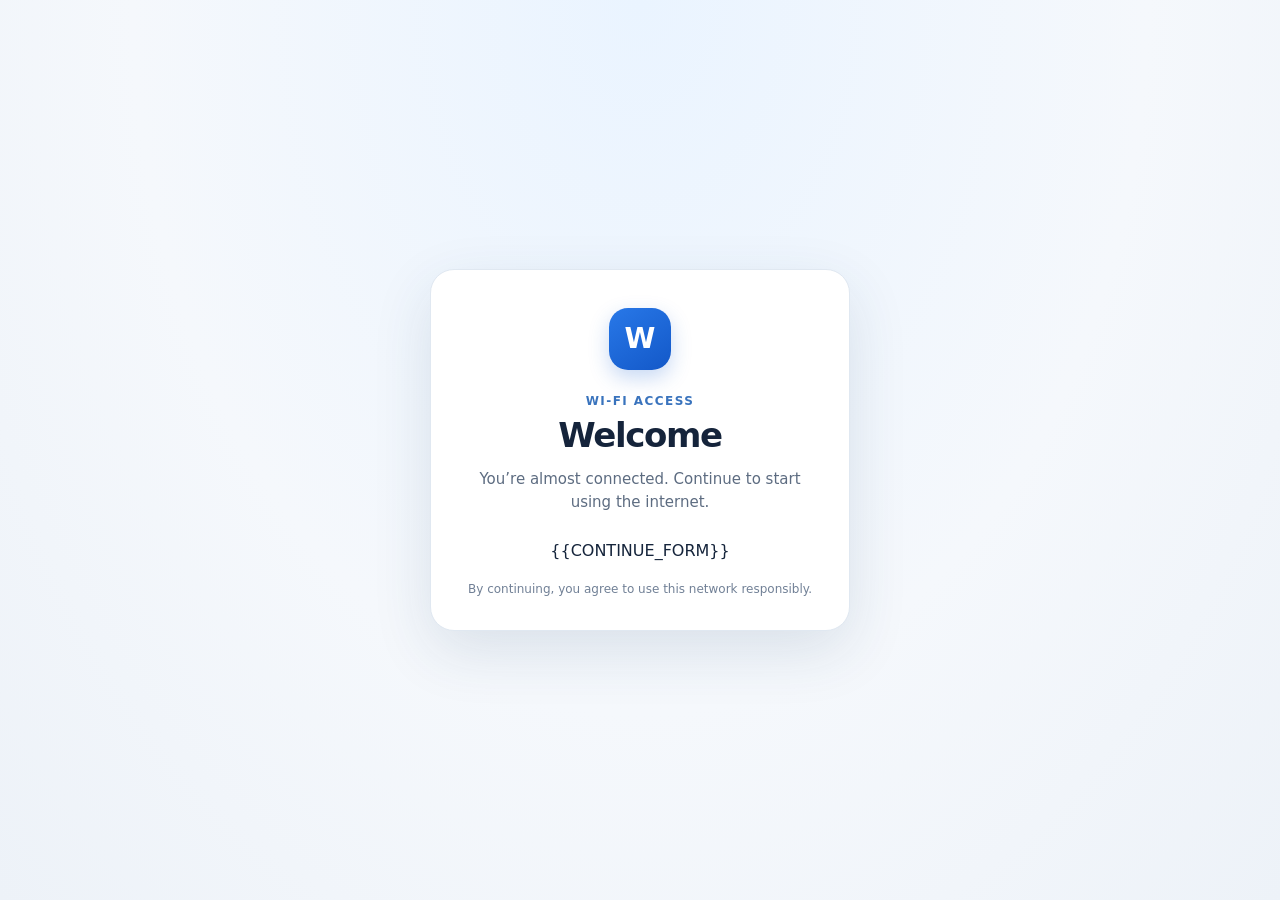
<file: portal/index.html>
<!doctype html>
<html lang="en">
<head>
  <meta charset="utf-8">
  <meta name="viewport" content="width=device-width, initial-scale=1">
  <meta name="color-scheme" content="light">
  <title>Connect to Wi-Fi</title>
  <style>
    :root { color-scheme: light; font-family: system-ui, -apple-system, BlinkMacSystemFont, "Segoe UI", sans-serif; }
    * { box-sizing: border-box; }
    body {
      min-height: 100vh;
      margin: 0;
      display: grid;
      place-items: center;
      padding: 24px;
      color: #15243b;
      background: radial-gradient(ellipse at top, #eaf4ff 0, #f5f8fc 56%, #edf2f8 100%);
    }
    main {
      width: min(100%, 420px);
      padding: 38px 30px 32px;
      text-align: center;
      background: #fff;
      border: 1px solid #e0e8f1;
      border-radius: 24px;
      box-shadow: 0 20px 60px rgba(31, 62, 99, .12);
    }
    .mark {
      width: 62px;
      height: 62px;
      display: grid;
      place-items: center;
      margin: 0 auto 24px;
      color: #fff;
      background: linear-gradient(145deg, #2878e8, #1358c8);
      border-radius: 19px;
      font-size: 28px;
      font-weight: 700;
      box-shadow: 0 8px 20px rgba(36, 105, 213, .25);
    }
    .eyebrow { margin: 0 0 8px; color: #3973bd; font-size: 12px; font-weight: 700; letter-spacing: .12em; text-transform: uppercase; }
    h1 { margin: 0; font-size: clamp(27px, 7vw, 34px); letter-spacing: -.04em; line-height: 1.15; }
    .intro { margin: 13px 0 27px; color: #5d6c81; font-size: 15px; line-height: 1.55; }
    form { margin: 0; }
    button {
      width: 100%;
      min-height: 54px;
      padding: 14px 20px;
      color: #fff;
      background: #1767d5;
      border: 0;
      border-radius: 12px;
      font: inherit;
      font-size: 16px;
      font-weight: 700;
      cursor: pointer;
      box-shadow: 0 8px 18px rgba(23, 103, 213, .2);
    }
    button:active { transform: translateY(1px); }
    .footnote { margin: 20px 0 0; color: #718096; font-size: 12px; line-height: 1.5; }
  </style>
</head>
<body>
  <main>
    <div class="mark" aria-hidden="true">W</div>
    <p class="eyebrow">Wi-Fi access</p>
    <h1>Welcome</h1>
    <p class="intro">You’re almost connected. Continue to start using the internet.</p>
    {{CONTINUE_FORM}}
    <p class="footnote">By continuing, you agree to use this network responsibly.</p>
  </main>
</body>
</html>
</file>
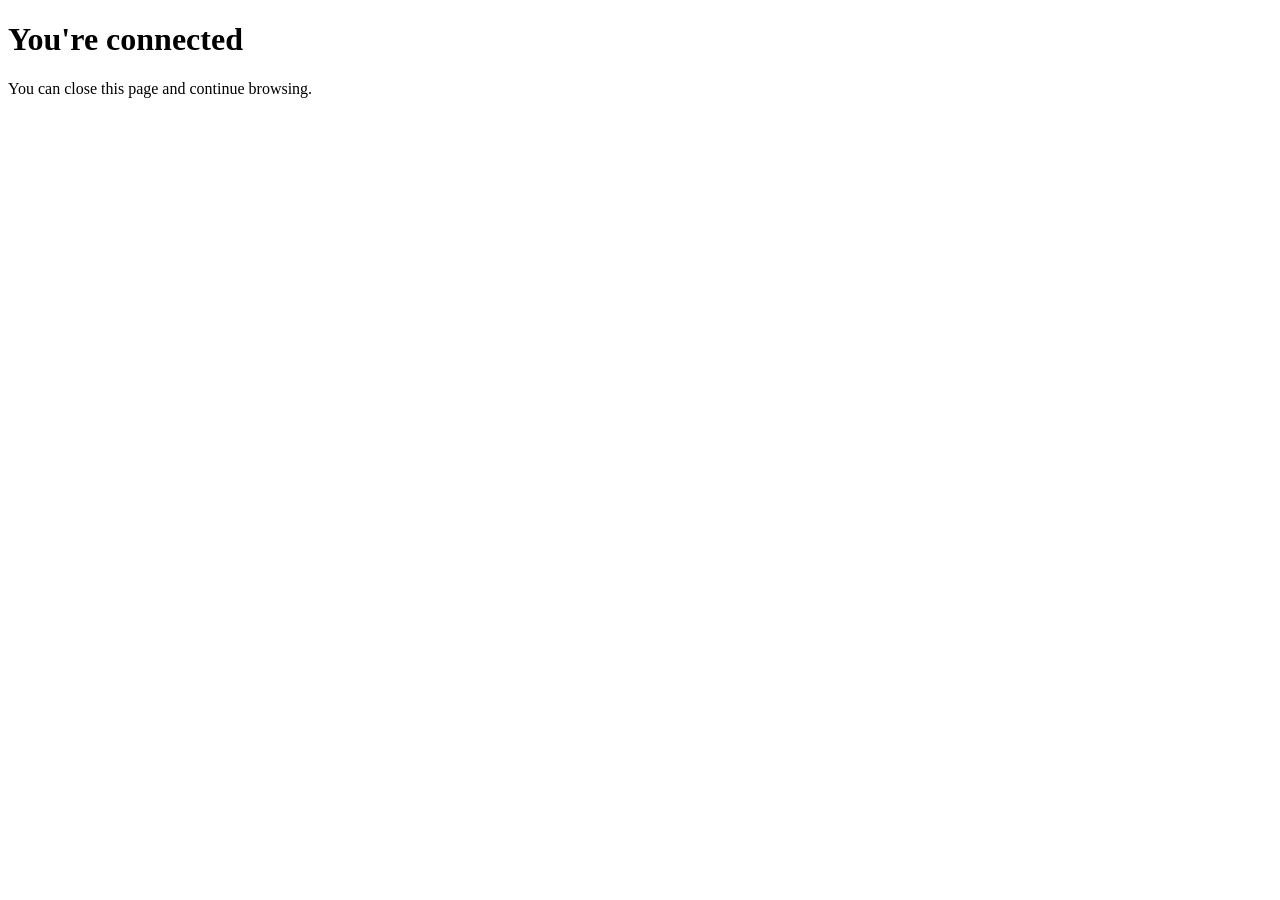
<file: portal-custom/connected.html>
<!doctype html>
<html lang="en">
<meta charset="utf-8">
<meta name="viewport" content="width=device-width,initial-scale=1">
<title>Connected</title>
<body>
<main>
<h1>You're connected</h1>
<p>You can close this page and continue browsing.</p>
</main>
</body>
</html>
</file>
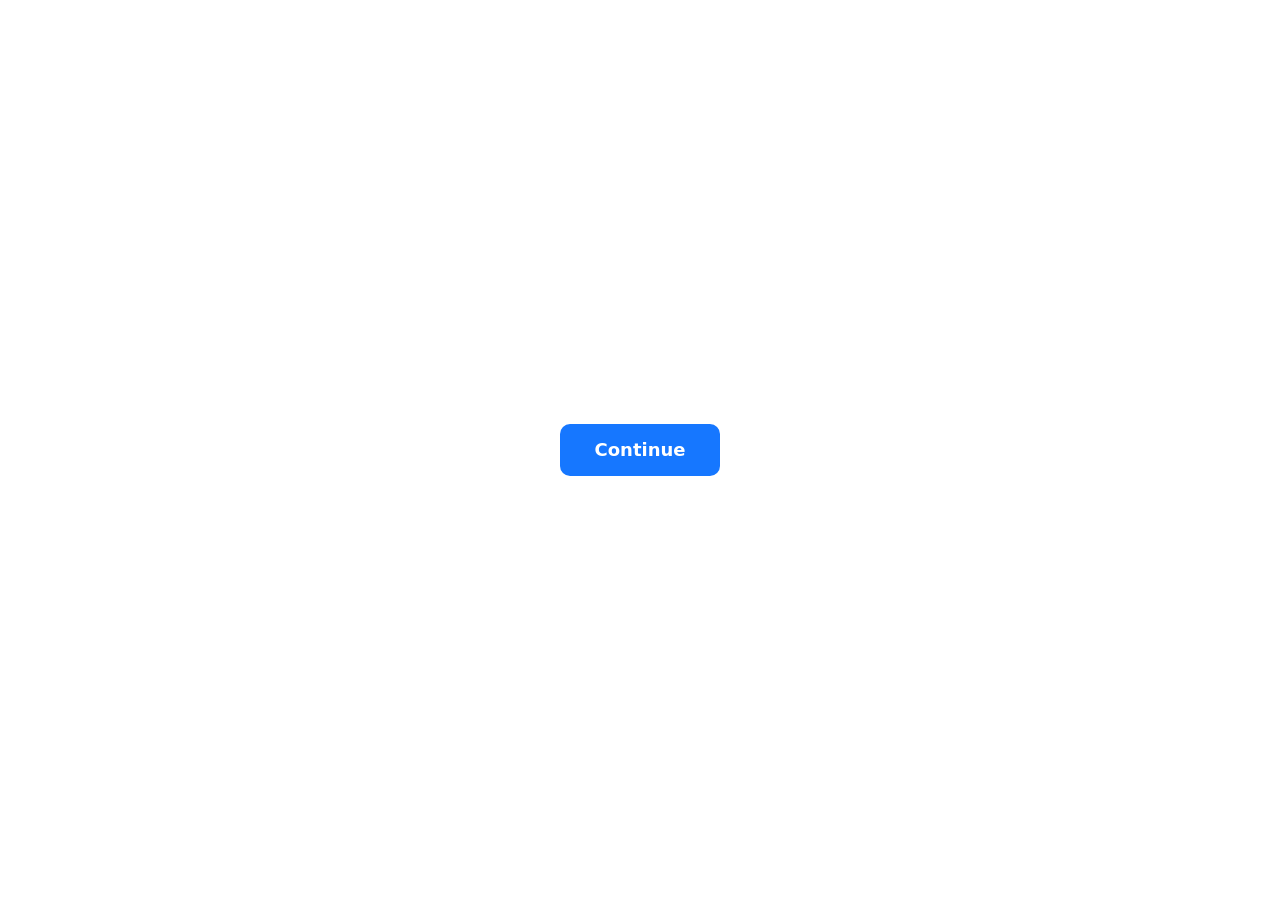
<file: templates/portal_preview.html>
<!doctype html>
<html lang="en">
<head>
<meta charset="utf-8">
<meta name="viewport" content="width=device-width, initial-scale=1">
<title>Portal preview</title>
<style>
html, body { width: 100%; min-height: 100%; margin: 0; }
body { min-height: 100vh; display: grid; place-items: center; background: #ffffff; }
button {
  appearance: none; min-width: 160px; min-height: 52px; border: 0;
  border-radius: 10px; background: #1677ff; color: #ffffff;
  font: 600 18px/1 system-ui, sans-serif; cursor: pointer;
}
button:active { transform: scale(.98); }
</style>
</head>
<body>
<button type="button">Continue</button>
</body>
</html>
</file>
